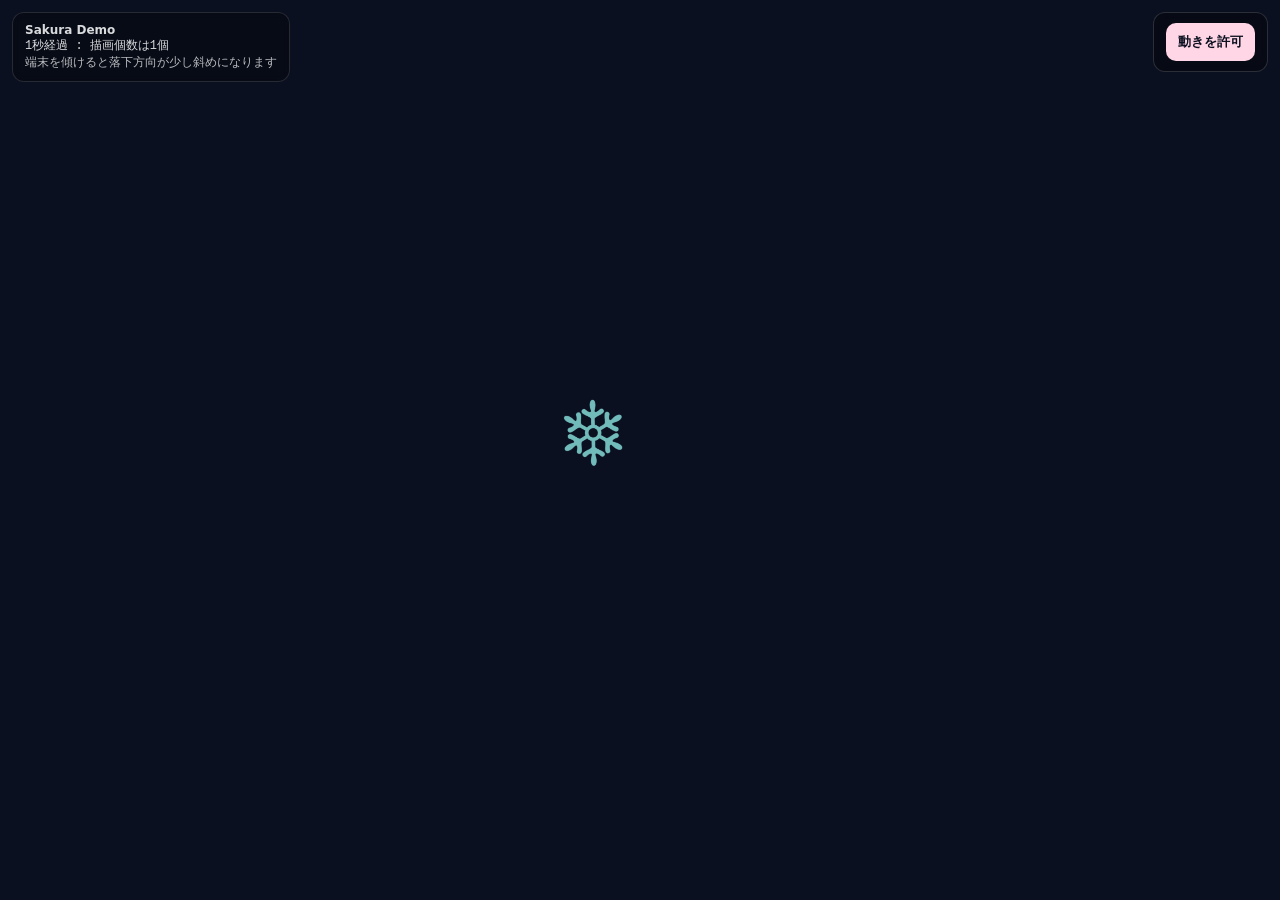
<file: index.html>
<!doctype html>
<html lang="ja">
  <head>
    <meta charset="utf-8" />
    <meta
      name="viewport"
      content="width=device-width,initial-scale=1,viewport-fit=cover"
    />
    <title>Sakura Demo</title>
    <link rel="stylesheet" href="style/style.css" />
  </head>

  <body>
    <div class="ui">
      <div class="panel small">
        <div><b>Sakura Demo</b></div>
        <div class="mono" id="time"></div>
        <div class="mono" id="debug">sensor: -</div>
        <div class="small">端末を傾けると落下方向が少し斜めになります</div>
      </div>
      <div class="panel controls">
        <button id="btn">動きを許可</button>
      </div>
    </div>

    <canvas id="c"></canvas>

    <script src="script/script.js"></script>
  </body>
</html>
</file>
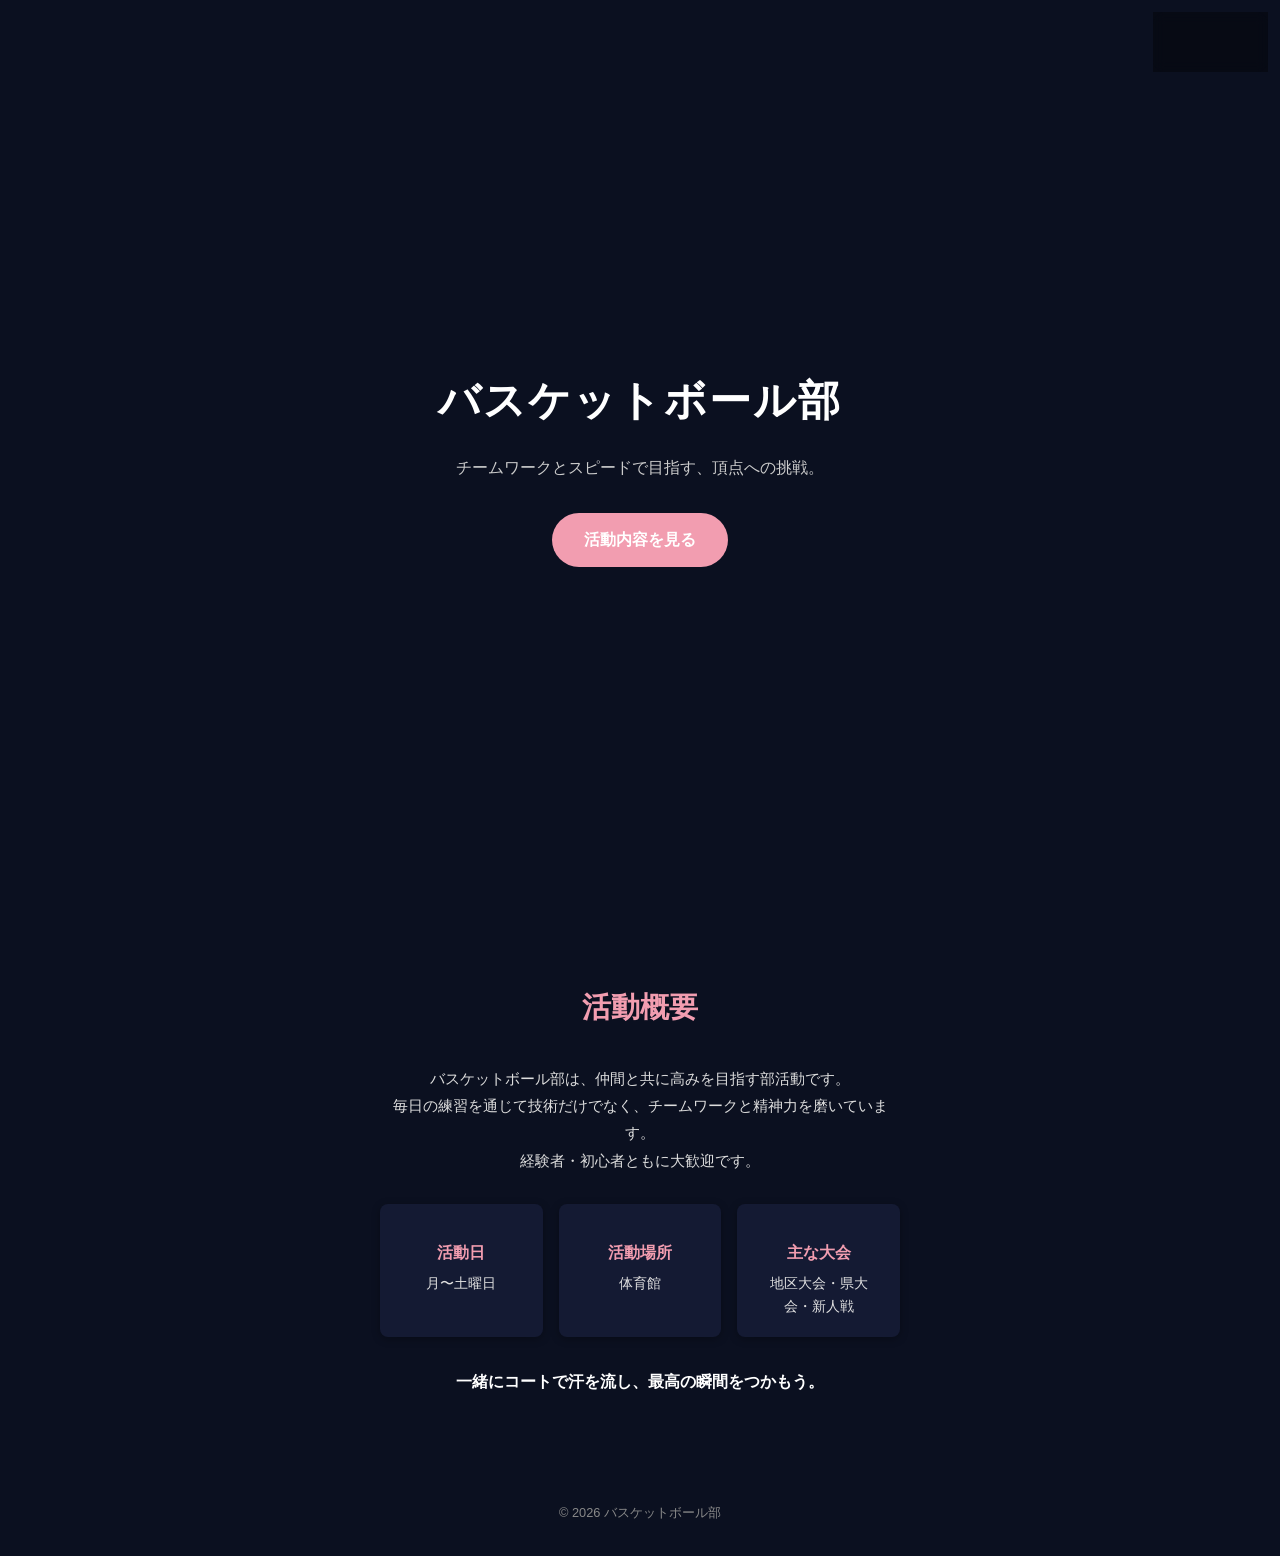
<file: club.html>
<!doctype html>
<html lang="ja">
  <head>
    <meta charset="UTF-8" />
    <meta name="viewport" content="width=device-width, initial-scale=1.0" />
    <title>バスケットボール部 | 部活動紹介</title>
    <link rel="stylesheet" href="style/club.css" />
  </head>
  <body>
        <div class="ui">
            <div class="panel controls">
                <button id="btn">動きを許可</button>
            </div>
        </div>

    <canvas id="c"></canvas>

        <div class="body">
    <section class="hero">
      <div class="hero-inner">
        <h1 class="club-title">バスケットボール部</h1>
        <p class="club-message">
          チームワークとスピードで目指す、頂点への挑戦。
        </p>
        <a href="#about" class="cta-button">活動内容を見る</a>
      </div>
    </section>

    <section id="about" class="about">
      <div class="about-inner">
        <h2>活動概要</h2>
        <p class="about-text">
          バスケットボール部は、仲間と共に高みを目指す部活動です。<br />
          毎日の練習を通じて技術だけでなく、チームワークと精神力を磨いています。<br />
          経験者・初心者ともに大歓迎です。
        </p>

        <div class="info-cards">
          <div class="info-card">
            <h3>活動日</h3>
            <p>月〜土曜日</p>
          </div>
          <div class="info-card">
            <h3>活動場所</h3>
            <p>体育館</p>
          </div>
          <div class="info-card">
            <h3>主な大会</h3>
            <p>地区大会・県大会・新人戦</p>
          </div>
        </div>

        <p class="join-message">
          一緒にコートで汗を流し、最高の瞬間をつかもう。
        </p>
      </div>
    </section>

    <footer class="footer">
      <p>© 2026 バスケットボール部</p>
    </footer>
    </div>

    <script src="script/script.js"></script>
  </body>
</html>
</file>
<file: style/style.css>
html,
body {
  margin: 0;
  height: 100%;
  overflow: hidden;
  background: #0b1020;
}

canvas {
  display: block;
  width: 100vw;
  height: 100vh;
}

.ui {
  position: fixed;
  left: 12px;
  right: 12px;
  top: 12px;
  display: flex;
  gap: 10px;
  align-items: flex-start;
  justify-content: space-between;
  color: #fff;
  font-family: system-ui, -apple-system, "Hiragino Kaku Gothic ProN", "Noto Sans JP", sans-serif;
  z-index: 10;
  pointer-events: none;
}

.panel {
  pointer-events: auto;
  background: rgba(0, 0, 0, 0.35);
  border: 1px solid rgba(255, 255, 255, 0.15);
  border-radius: 12px;
  padding: 10px 12px;
  backdrop-filter: blur(6px);
}

.controls {
  display: flex;
  gap: 10px;
  align-items: center;
}

button {
  appearance: none;
  border: 0;
  border-radius: 10px;
  padding: 10px 12px;
  font-weight: 700;
  color: #0b1020;
  background: #ffd6e6;
  cursor: pointer;
}

.small {
  font-size: 12px;
  opacity: 0.85;
}

.mono {
  font-family: ui-monospace, SFMono-Regular, Menlo, Monaco, Consolas, "Liberation Mono", monospace;
}

.toggle {
  display: inline-flex;
  gap: 6px;
  align-items: center;
  font-size: 12px;
  opacity: 0.95;
  user-select: none;
}

.toggle input {
  transform: translateY(1px);
}
</file>
<file: style/club.css>
body {
  margin: 0;
  font-family: 'Noto Sans JP', 'Helvetica Neue', sans-serif;
  color: #ffffff;
  line-height: 1.6;
  background-color: #0b1020;
}

.body {
  width: 100%;
  position: absolute;
  left: 0;
  top: 0;
}

.ui {
  position: fixed;
  right: 12px;
  top: 12px;
  display: flex;
  gap: 10px;
  align-items: flex-start;
  justify-content: space-between;
  color: #fff;
  font-family:
    system-ui,
    -apple-system,
    'Hiragino Kaku Gothic ProN',
    'Noto Sans JP',
    sans-serif;
  z-index: 10;
  pointer-events: none;
}

.panel {
  pointer-events: auto;
  background: rgba(0, 0, 0, 0.35);
  border: 1px solid rgba(255, 255, 255, 0.15);
  border-radius: 12px;
  padding: 10px 12px;
  backdrop-filter: blur(6px);
}

.controls {
  display: flex;
  gap: 10px;
  align-items: center;
  width: max-content;
}

button {
  appearance: none;
  border: 0;
  border-radius: 10px;
  padding: 10px 12px;
  font-weight: 700;
  color: #0b1020;
  background: #ffd6e6;
  cursor: pointer;
}

canvas {
  position: fixed;
  display: block;
  width: 100vw;
}

.hero {
  min-height: 100vh;
  display: flex;
  align-items: center;
  justify-content: center;
  text-align: center;
  padding: 0 1.5rem;
}

.hero-inner {
  max-width: 480px;
}

.club-title {
  font-size: 2.2rem;
  font-weight: 700;
  letter-spacing: 0.05em;
  margin-bottom: 0.5em;
  color: #ffffff;
}

.club-message {
  font-size: 1rem;
  color: #cccccc;
  margin-bottom: 2em;
}

.cta-button {
  display: inline-block;
  background-color: #f29db0;
  color: #ffffff;
  text-decoration: none;
  padding: 0.9em 2em;
  border-radius: 30px;
  font-weight: 600;
  transition: all 0.3s ease;
}

.cta-button:hover {
  background-color: #f5b3c0;
}

.about {
  padding: 60px 20px;
}

.about-inner {
  max-width: 520px;
  margin: 0 auto;
  text-align: center;
}

.about h2 {
  font-size: 1.6rem;
  margin-bottom: 1.2em;
  color: #f29db0;
}

.about-text {
  font-size: 0.95rem;
  color: #dddddd;
  margin-bottom: 2em;
  line-height: 1.8;
}

.info-cards {
  display: grid;
  grid-template-columns: 1fr;
  gap: 1rem;
  margin-bottom: 2em;
}

.info-card {
  background-color: #141a33;
  border-radius: 8px;
  padding: 1.2em;
  box-shadow: 0 2px 8px rgba(0, 0, 0, 0.3);
}

.info-card h3 {
  font-size: 1rem;
  color: #f29db0;
  margin-bottom: 0.4em;
}

.info-card p {
  font-size: 0.9rem;
  color: #e0e0e0;
  margin: 0;
}

.join-message {
  font-weight: 600;
  font-size: 1rem;
  color: #ffffff;
}

.footer {
  text-align: center;
  padding: 20px;
  font-size: 0.8rem;
  color: #888888;
}

@media (min-width: 600px) {
  .club-title {
    font-size: 2.6rem;
  }

  .about h2 {
    font-size: 1.8rem;
  }

  .info-cards {
    grid-template-columns: repeat(3, 1fr);
  }
}
</file>
